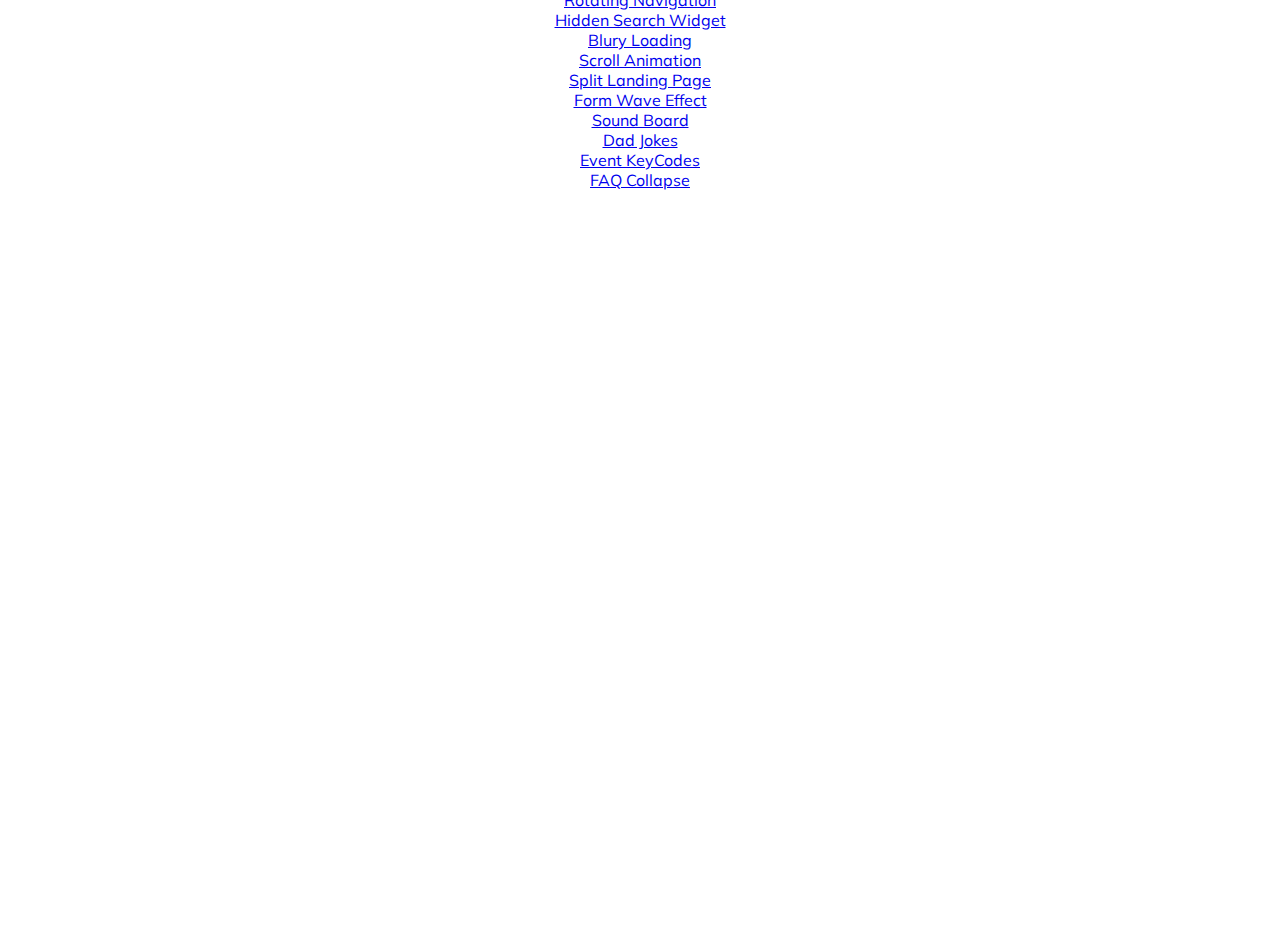
<file: index.html>
<!DOCTYPE html>
<html lang="en">
<head>
    <meta charset="UTF-8">
    <meta http-equiv="X-UA-Compatible" content="IE=edge">
    <meta name="viewport" content="width=device-width, initial-scale=1.0">
    <!-- <link rel="stylesheet" href="https://cdnjs.cloudflare.com/ajax/libs/font-awesome/5.15.4/css/all.min.css" integrity="sha512-1ycn6IcaQQ40/MKBW2W4Rhis/DbILU74C1vSrLJxCq57o941Ym01SwNsOMqvEBFlcgUa6xLiPY/NS5R+E6ztJQ==" crossorigin="anonymous" referrerpolicy="no-referrer" /> -->
    <link rel="stylesheet" href="style.css">
    <title>Expanding Cards</title>
</head>
<body>
    <a href="2_progress_steps/index.html">Progress Steps</a>
    <a href="3_rotating_navigation/index.html">Rotating Navigation</a>
    <a href="4_hidden_search_widget/index.html">Hidden Search Widget</a>
    <a href="5_blury_loading/index.html">Blury Loading</a>
    <a href="6_scroll_animation/index.html">Scroll Animation</a>
    <a href="7_split_landing_page/index.html">Split Landing Page</a>
    <a href="8_form_wave_effect/index.html">Form Wave Effect</a>
    <a href="9_sound_board/index.html">Sound Board</a>
    <a href="10_dad_jokes/index.html">Dad Jokes</a>
    <a href="11_event_key_codes/index.html">Event KeyCodes</a>
    <a href="12_faq_collapse/index.html">FAQ Collapse</a>
    <div class="container">
        <div class="panel active" style="background-image: url('https://images.unsplash.com/photo-1447752875215-b2761acb3c5d?ixid=MnwxMjA3fDB8MHxwaG90by1wYWdlfHx8fGVufDB8fHx8&ixlib=rb-1.2.1&auto=format&fit=crop&w=2850&q=80')">
            <h3>Explore The World</h3>
        </div>
        <div class="panel" style="background-image: url('https://images.unsplash.com/photo-1507525428034-b723cf961d3e?ixid=MnwxMjA3fDB8MHxwaG90by1wYWdlfHx8fGVufDB8fHx8&ixlib=rb-1.2.1&auto=format&fit=crop&w=2853&q=80')">
            <h3>Sunny Beach</h3>
        </div>
        <div class="panel" style="background-image: url('https://images.unsplash.com/photo-1600298881974-6be191ceeda1?ixid=MnwxMjA3fDB8MHxwaG90by1wYWdlfHx8fGVufDB8fHx8&ixlib=rb-1.2.1&auto=format&fit=crop&w=2734&q=80')">
            <h3>Snowy Mountain</h3>
        </div>
        <div class="panel" style="background-image: url('https://images.unsplash.com/photo-1568625436877-32b7763c93a6?ixid=MnwxMjA3fDB8MHxwaG90by1wYWdlfHx8fGVufDB8fHx8&ixlib=rb-1.2.1&auto=format&fit=crop&w=1650&q=80')">
            <h3>Wild Forrest</h3>
        </div>
        <div class="panel" style="background-image: url('https://images.unsplash.com/photo-1531366936337-7c912a4589a7?ixlib=rb-1.2.1&ixid=MnwxMjA3fDB8MHxwaG90by1wYWdlfHx8fGVufDB8fHx8&auto=format&fit=crop&w=2850&q=80')">
            <h3>Aurora Borealis</h3>
        </div>
    </div>
    
    
    <script src="script.js"></script>
</body>
</html>
</file>
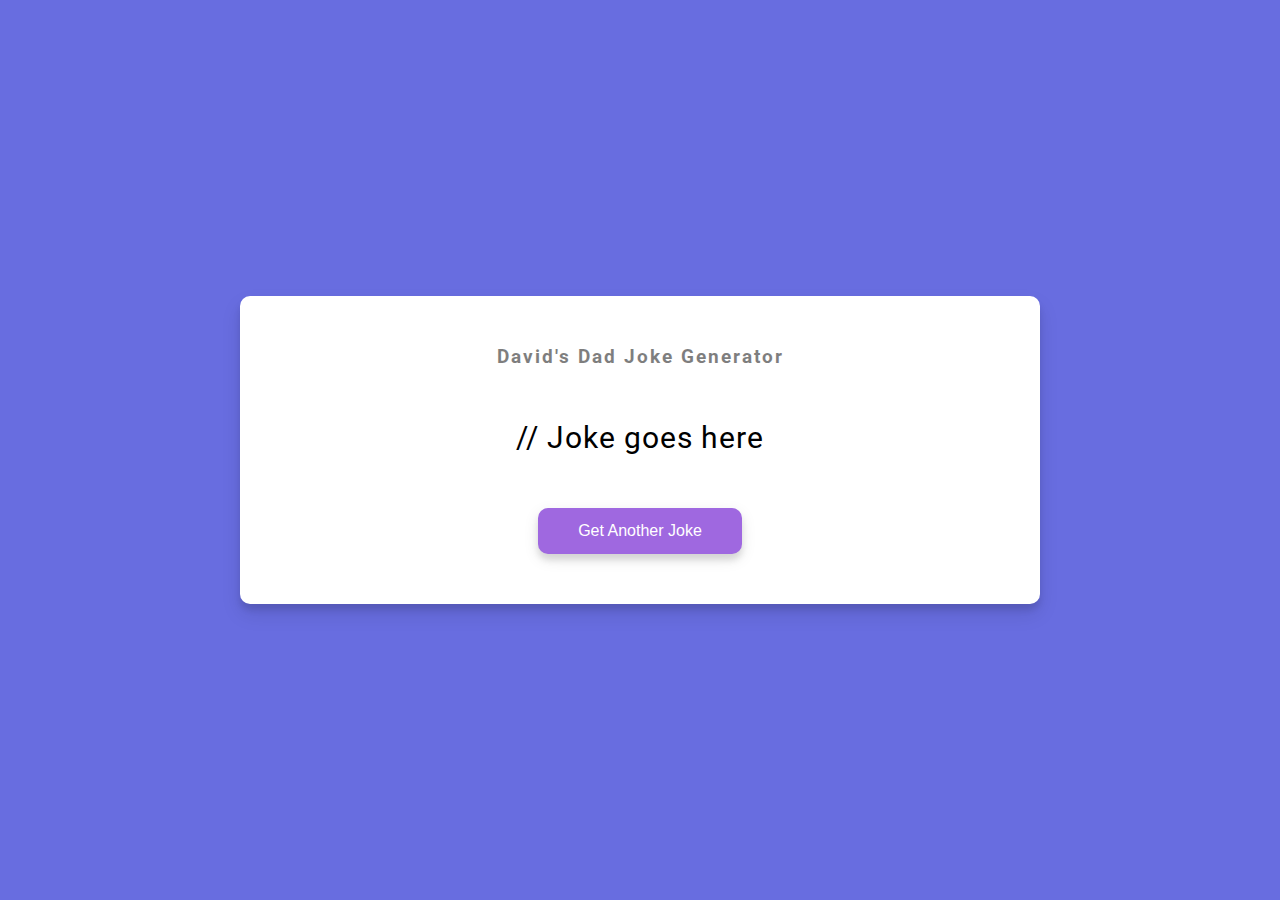
<file: 10_dad_jokes/index.html>
<!DOCTYPE html>
<html lang="en">
<head>
    <meta charset="UTF-8">
    <meta http-equiv="X-UA-Compatible" content="IE=edge">
    <meta name="viewport" content="width=device-width, initial-scale=1.0">
    <!-- <link rel="stylesheet" href="https://cdnjs.cloudflare.com/ajax/libs/font-awesome/5.15.4/css/all.min.css" integrity="sha512-1ycn6IcaQQ40/MKBW2W4Rhis/DbILU74C1vSrLJxCq57o941Ym01SwNsOMqvEBFlcgUa6xLiPY/NS5R+E6ztJQ==" crossorigin="anonymous" referrerpolicy="no-referrer" /> -->
    <link rel="stylesheet" href="style.css">
    <title>Dad Jokes</title>
</head>
<body>
    <div class="container">
        <h3>David's Dad Joke Generator</h3>
        <div id="joke" class="joke">
            // Joke goes here
        </div>
        <button id="jokeBtn" class="btn">Get Another Joke</button>
    </div>
    <script src="script.js"></script>
</body>
</html>
</file>
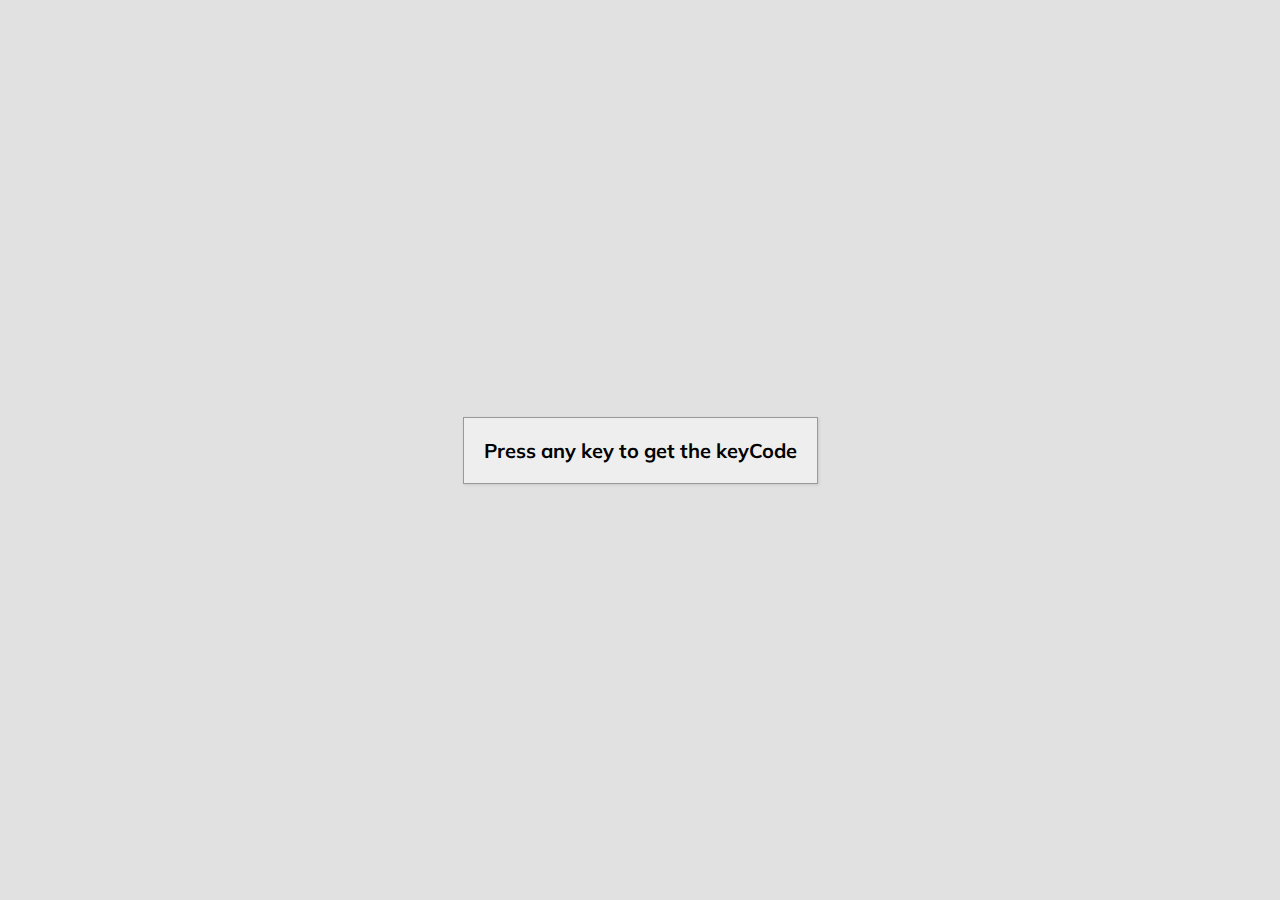
<file: 11_event_key_codes/index.html>
<!DOCTYPE html>
<html lang="en">
<head>
    <meta charset="UTF-8">
    <meta http-equiv="X-UA-Compatible" content="IE=edge">
    <meta name="viewport" content="width=device-width, initial-scale=1.0">
    <!-- <link rel="stylesheet" href="https://cdnjs.cloudflare.com/ajax/libs/font-awesome/5.15.4/css/all.min.css" integrity="sha512-1ycn6IcaQQ40/MKBW2W4Rhis/DbILU74C1vSrLJxCq57o941Ym01SwNsOMqvEBFlcgUa6xLiPY/NS5R+E6ztJQ==" crossorigin="anonymous" referrerpolicy="no-referrer" /> -->
    <link rel="stylesheet" href="style.css">
    <title>Event KeyCodes</title>
</head>
<body>
    <div id="insert">
        <div class="key">
            Press any key to get the keyCode
        </div>
    </div>
    <script src="script.js"></script>
</body>
</html>
</file>
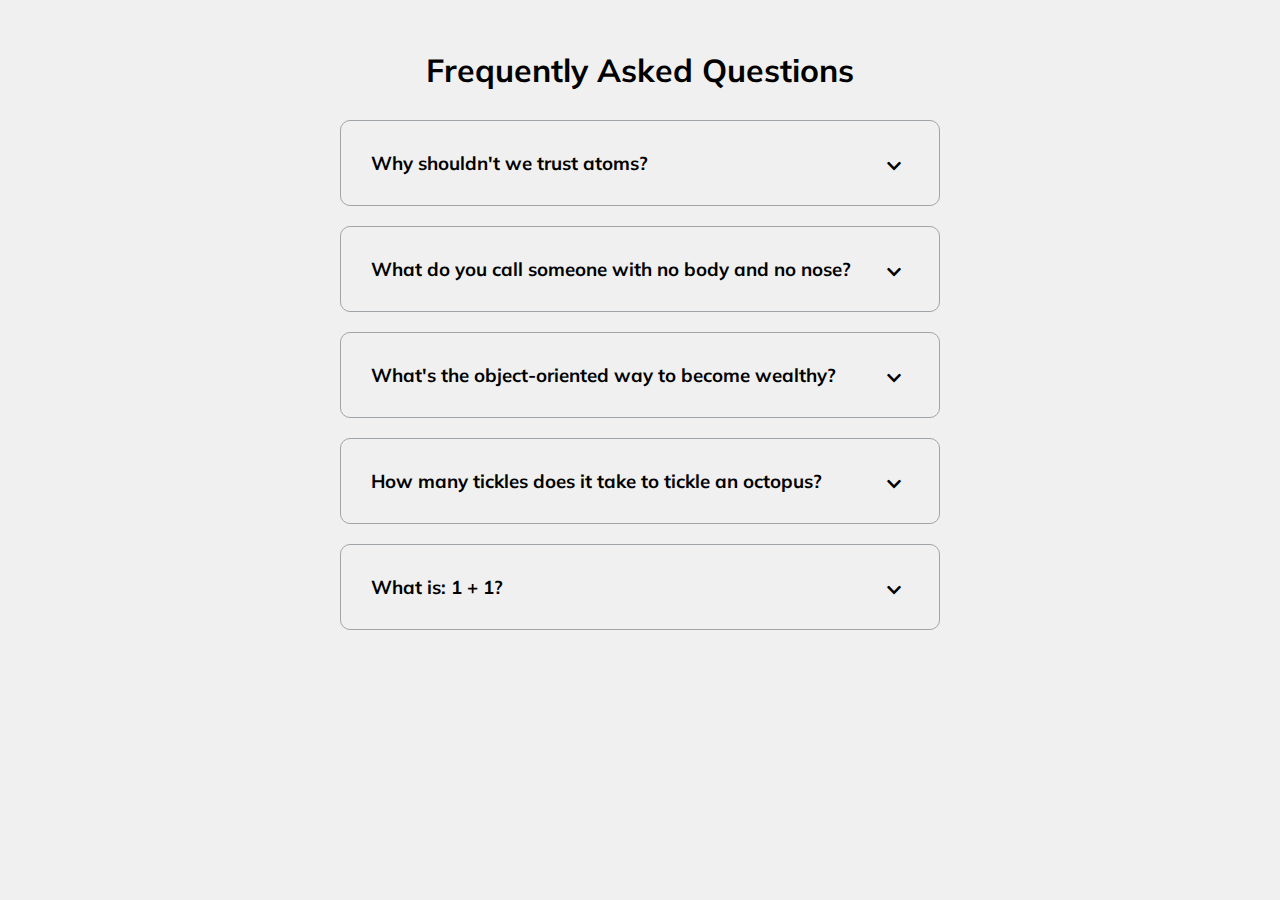
<file: 12_faq_collapse/index.html>
<!DOCTYPE html>
<html lang="en">
<head>
    <meta charset="UTF-8">
    <meta http-equiv="X-UA-Compatible" content="IE=edge">
    <meta name="viewport" content="width=device-width, initial-scale=1.0">
    <link rel="stylesheet" href="https://cdnjs.cloudflare.com/ajax/libs/font-awesome/5.15.4/css/all.min.css" integrity="sha512-1ycn6IcaQQ40/MKBW2W4Rhis/DbILU74C1vSrLJxCq57o941Ym01SwNsOMqvEBFlcgUa6xLiPY/NS5R+E6ztJQ==" crossorigin="anonymous" referrerpolicy="no-referrer" />
    <link rel="stylesheet" href="style.css">
    <title>FAQ</title>
</head>
<body>
    <h1>Frequently Asked Questions</h1>
    <div class="faq-container">
        <div class="faq">
            <h3 class="faq-title">
                Why shouldn't we trust atoms?
            </h3>

            <p class="faq-text">
                They make up everything.
            </p>

            <button class="faq-toggle">
                <i class="fas fa-chevron-down"></i>
                <i class="fas fa-times"></i>
            </button>
        </div>
        <div class="faq">
            <h3 class="faq-title">
                What do you call someone with no body and no nose?
            </h3>

            <p class="faq-text">
                Nobody knows.
            </p>

            <button class="faq-toggle">
                <i class="fas fa-chevron-down"></i>
                <i class="fas fa-times"></i>
            </button>
        </div>
        <div class="faq">
            <h3 class="faq-title">
                What's the object-oriented way to become wealthy?
            </h3>

            <p class="faq-text">
                Inheritance.
            </p>

            <button class="faq-toggle">
                <i class="fas fa-chevron-down"></i>
                <i class="fas fa-times"></i>
            </button>
        </div>
        <div class="faq">
            <h3 class="faq-title">
                How many tickles does it take to tickle an octopus?
            </h3>

            <p class="faq-text">
                Ten-tickles.
            </p>

            <button class="faq-toggle">
                <i class="fas fa-chevron-down"></i>
                <i class="fas fa-times"></i>
            </button>
        </div>
        <div class="faq">
            <h3 class="faq-title">
                What is: 1 + 1?
            </h3>

            <p class="faq-text">
                Depends on who are you asking.
            </p>

            <button class="faq-toggle">
                <i class="fas fa-chevron-down"></i>
                <i class="fas fa-times"></i>
            </button>
        </div>
    </div>
    <script src="script.js"></script>
</body>
</html>
</file>
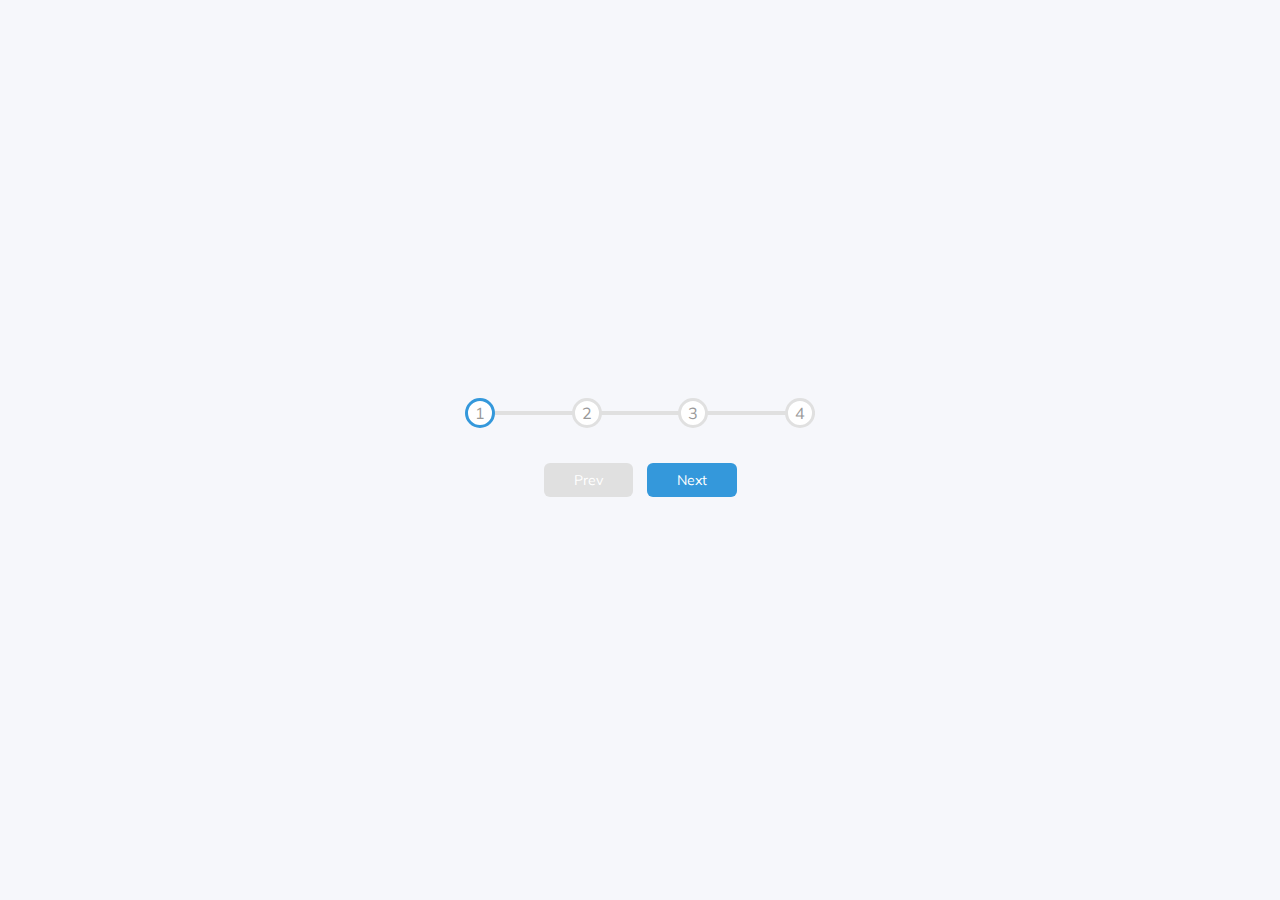
<file: 2_progress_steps/index.html>
<!DOCTYPE html>
<html lang="en">
<head>
    <meta charset="UTF-8">
    <!-- <meta http-equiv="X-UA-Compatible" content="IE=edge"> -->
    <meta name="viewport" content="width=device-width, initial-scale=1.0">
    <!-- <link rel="stylesheet" href="https://cdnjs.cloudflare.com/ajax/libs/font-awesome/5.15.4/css/all.min.css" integrity="sha512-1ycn6IcaQQ40/MKBW2W4Rhis/DbILU74C1vSrLJxCq57o941Ym01SwNsOMqvEBFlcgUa6xLiPY/NS5R+E6ztJQ==" crossorigin="anonymous" referrerpolicy="no-referrer" /> -->
    <link rel="stylesheet" href="style.css">
    <title>Progress Steps</title>
</head>
<body>
    <div class="container">
        <div class="progress-container">
            <div class="progress" id="progress"></div>
            <div class="circle active">1</div>
            <div class="circle">2</div>
            <div class="circle">3</div>
            <div class="circle">4</div>
        </div>

        <button class="btn" id="prev" disabled>Prev</button>
        <button class="btn" id="next">Next</button>
    </div>
    
    <script src="script.js"></script>
</body>
</html>
</file>
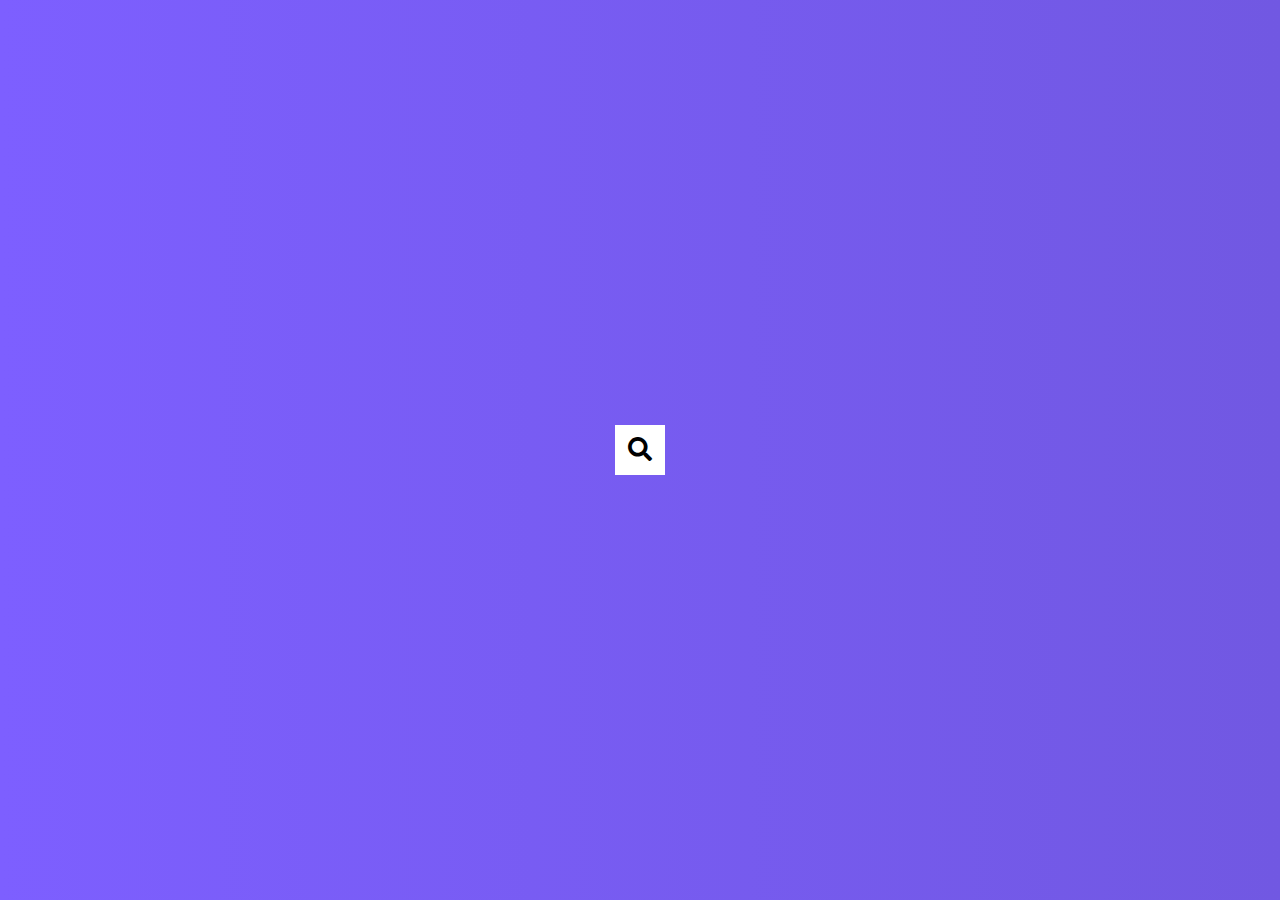
<file: 4_hidden_search_widget/index.html>
<!DOCTYPE html>
<html lang="en">
<head>
    <meta charset="UTF-8">
    <meta http-equiv="X-UA-Compatible" content="IE=edge">
    <meta name="viewport" content="width=device-width, initial-scale=1.0">
    <link rel="stylesheet" href="https://cdnjs.cloudflare.com/ajax/libs/font-awesome/5.15.4/css/all.min.css" integrity="sha512-1ycn6IcaQQ40/MKBW2W4Rhis/DbILU74C1vSrLJxCq57o941Ym01SwNsOMqvEBFlcgUa6xLiPY/NS5R+E6ztJQ==" crossorigin="anonymous" referrerpolicy="no-referrer" />
    <link rel="stylesheet" href="style.css">
    <title>Hidden Search</title>
</head>
<body>
    <div class="search">
        <input type="text" class="input" placeholder="Search...">
        <button class="btn">
            <i class="fas fa-search"></i>
        </button>
    </div>
    <script src="script.js"></script>
</body>
</html>
</file>
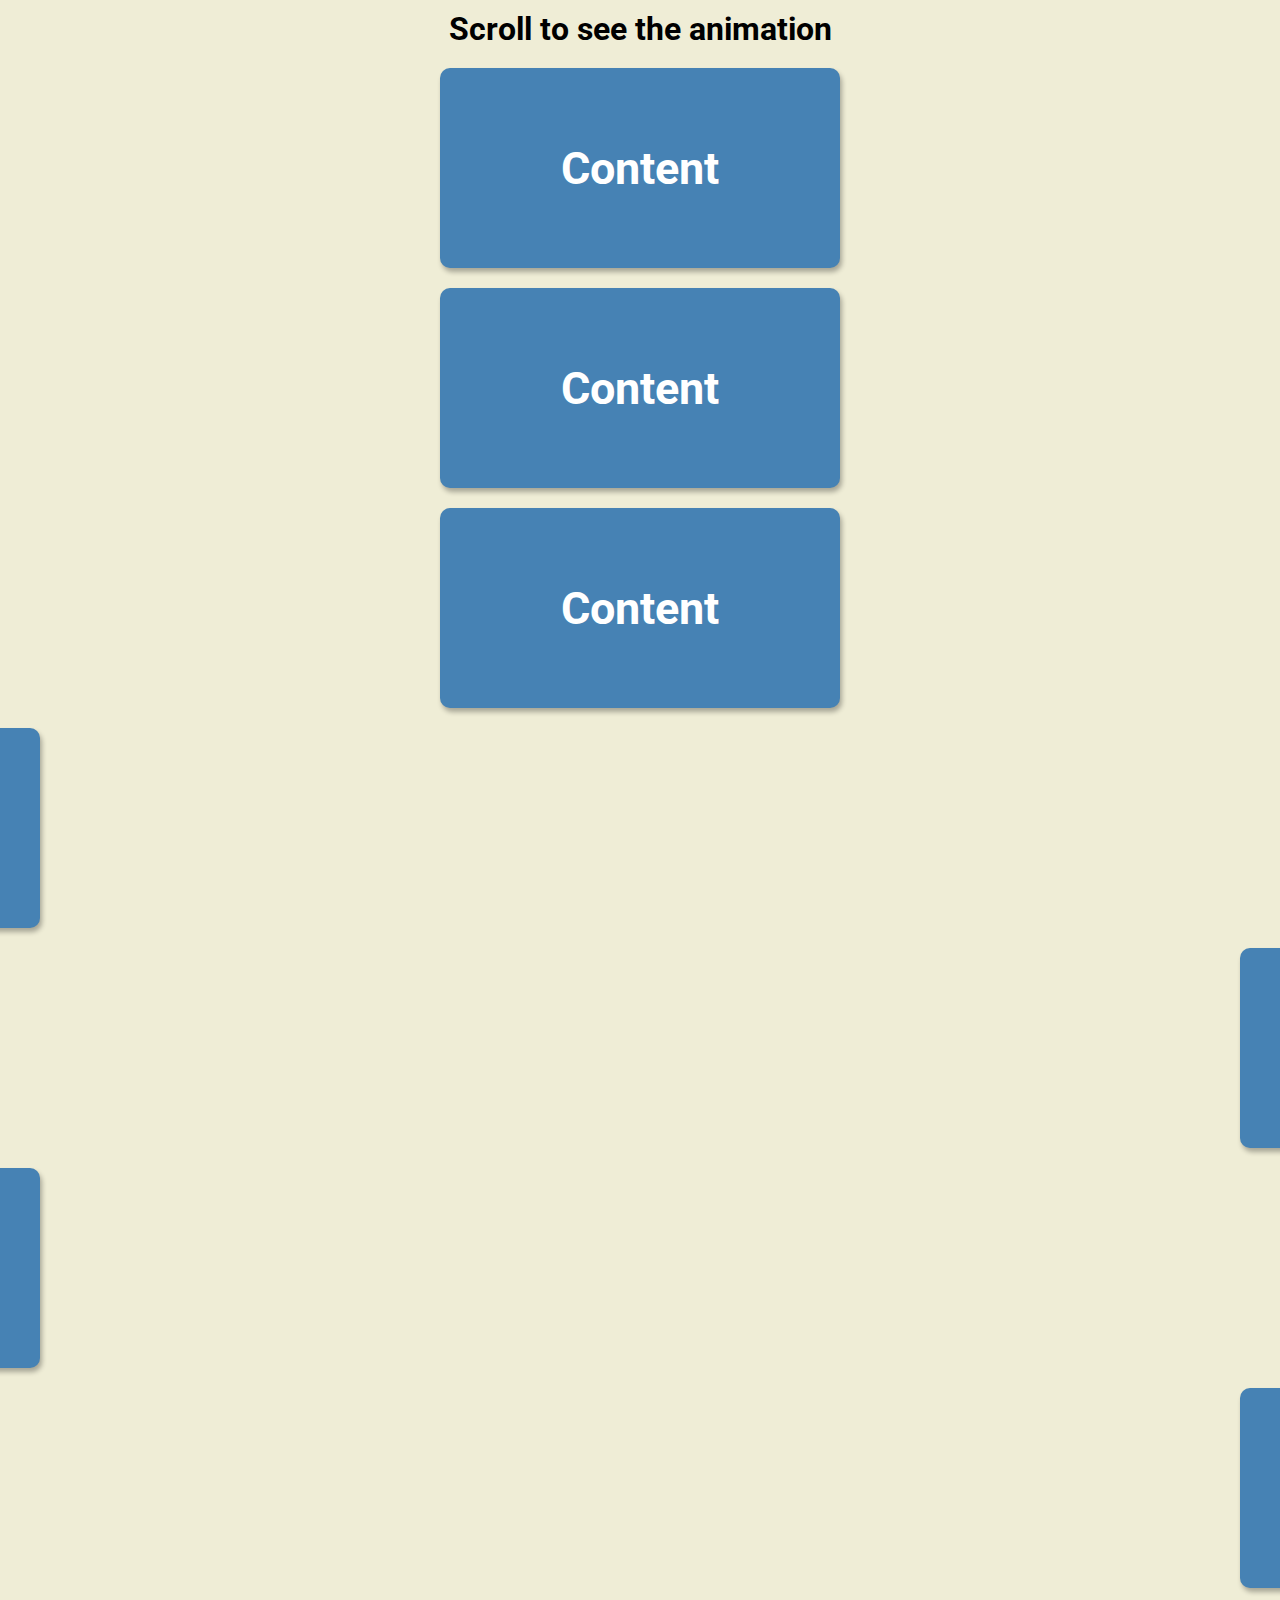
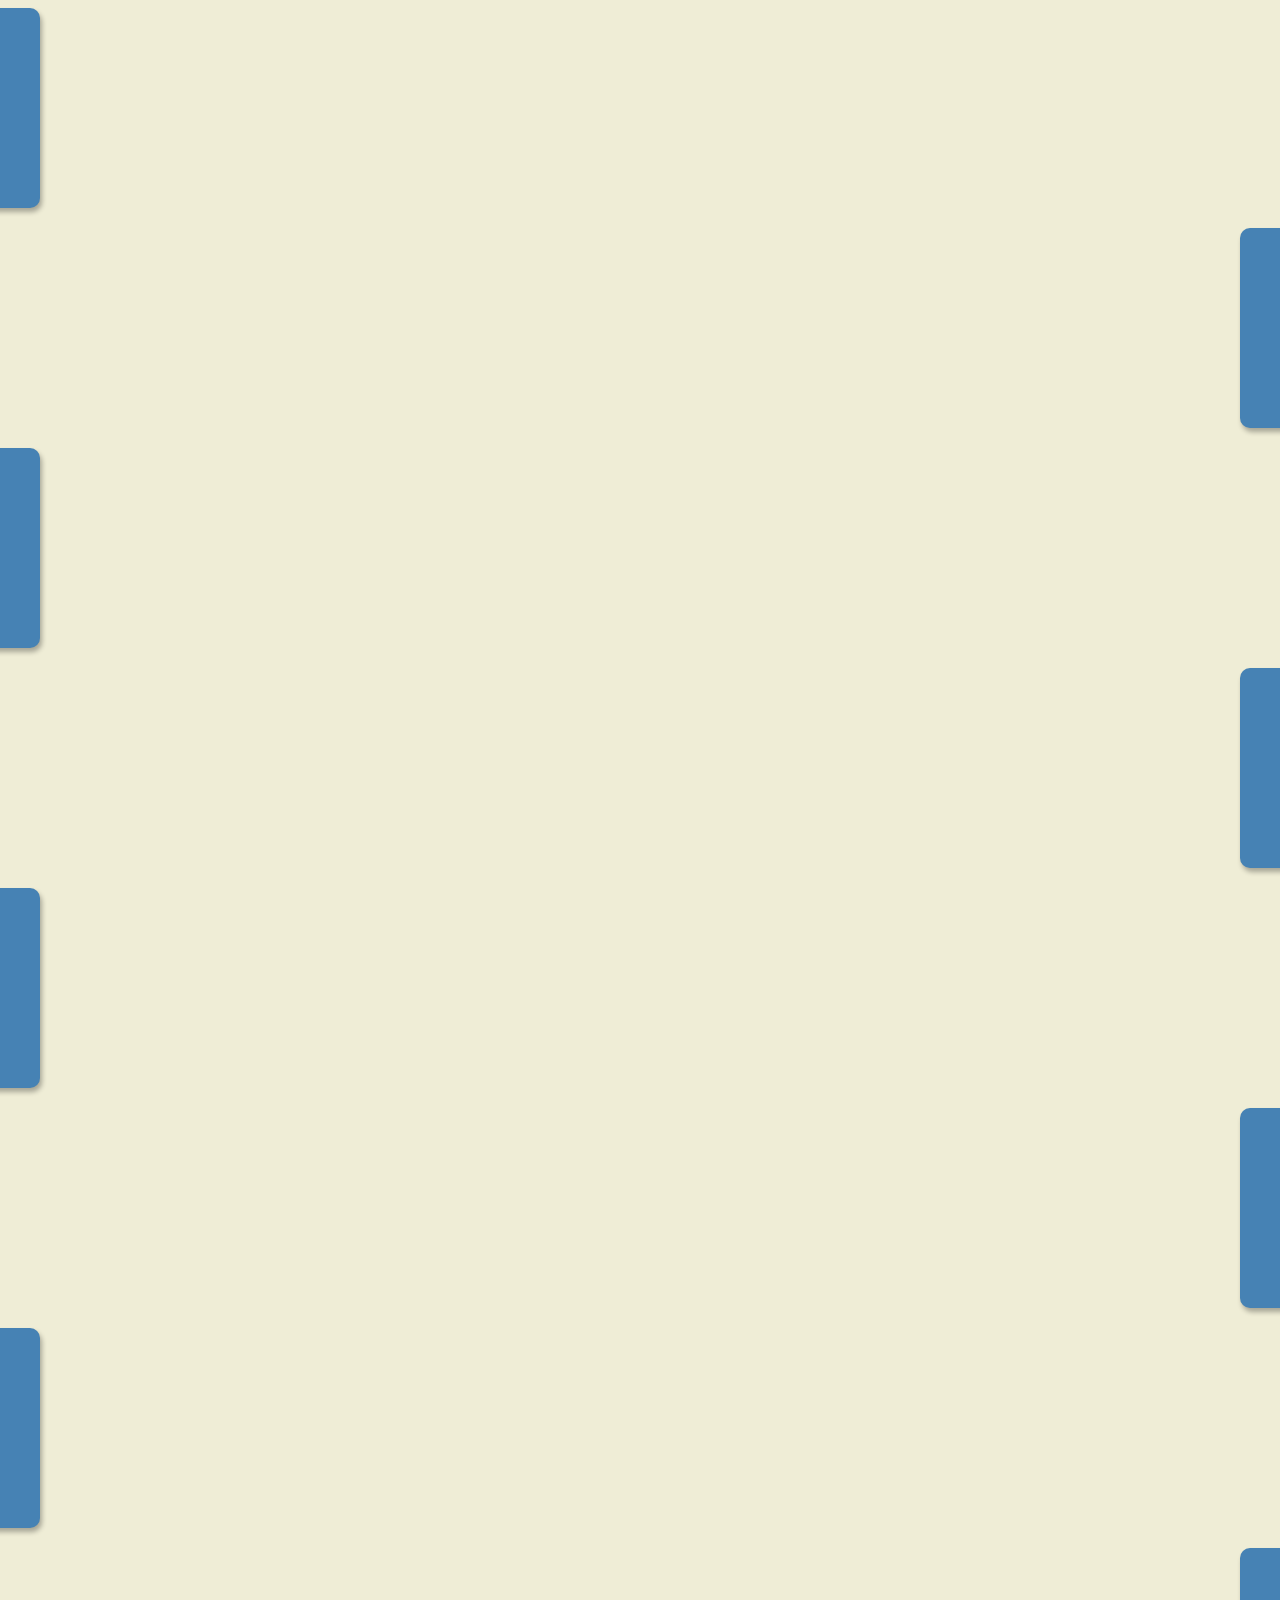
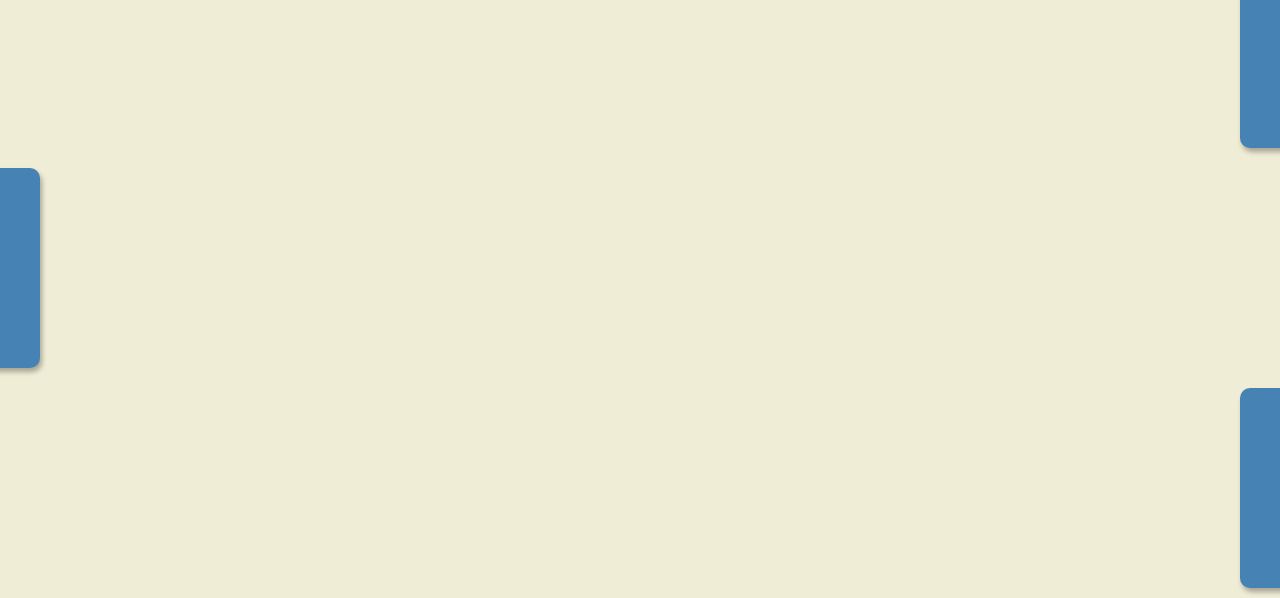
<file: 6_scroll_animation/index.html>
<!DOCTYPE html>
<html lang="en">
<head>
    <meta charset="UTF-8">
    <meta http-equiv="X-UA-Compatible" content="IE=edge">
    <meta name="viewport" content="width=device-width, initial-scale=1.0">
    <!-- <link rel="stylesheet" href="https://cdnjs.cloudflare.com/ajax/libs/font-awesome/5.15.4/css/all.min.css" integrity="sha512-1ycn6IcaQQ40/MKBW2W4Rhis/DbILU74C1vSrLJxCq57o941Ym01SwNsOMqvEBFlcgUa6xLiPY/NS5R+E6ztJQ==" crossorigin="anonymous" referrerpolicy="no-referrer" /> -->
    <link rel="stylesheet" href="style.css">
    <title>Scroll Animation</title>
</head>
<body>
    <h1>Scroll to see the animation</h1>
    <div class="box"><h2>Content</h2></div>
    <div class="box"><h2>Content</h2></div>
    <div class="box"><h2>Content</h2></div>
    <div class="box"><h2>Content</h2></div>
    <div class="box"><h2>Content</h2></div>
    <div class="box"><h2>Content</h2></div>
    <div class="box"><h2>Content</h2></div>
    <div class="box"><h2>Content</h2></div>
    <div class="box"><h2>Content</h2></div>
    <div class="box"><h2>Content</h2></div>
    <div class="box"><h2>Content</h2></div>
    <div class="box"><h2>Content</h2></div>
    <div class="box"><h2>Content</h2></div>
    <div class="box"><h2>Content</h2></div>
    <div class="box"><h2>Content</h2></div>
    <div class="box"><h2>Content</h2></div>
    <div class="box"><h2>Content</h2></div>

    <script src="script.js"></script>
</body>
</html>
</file>
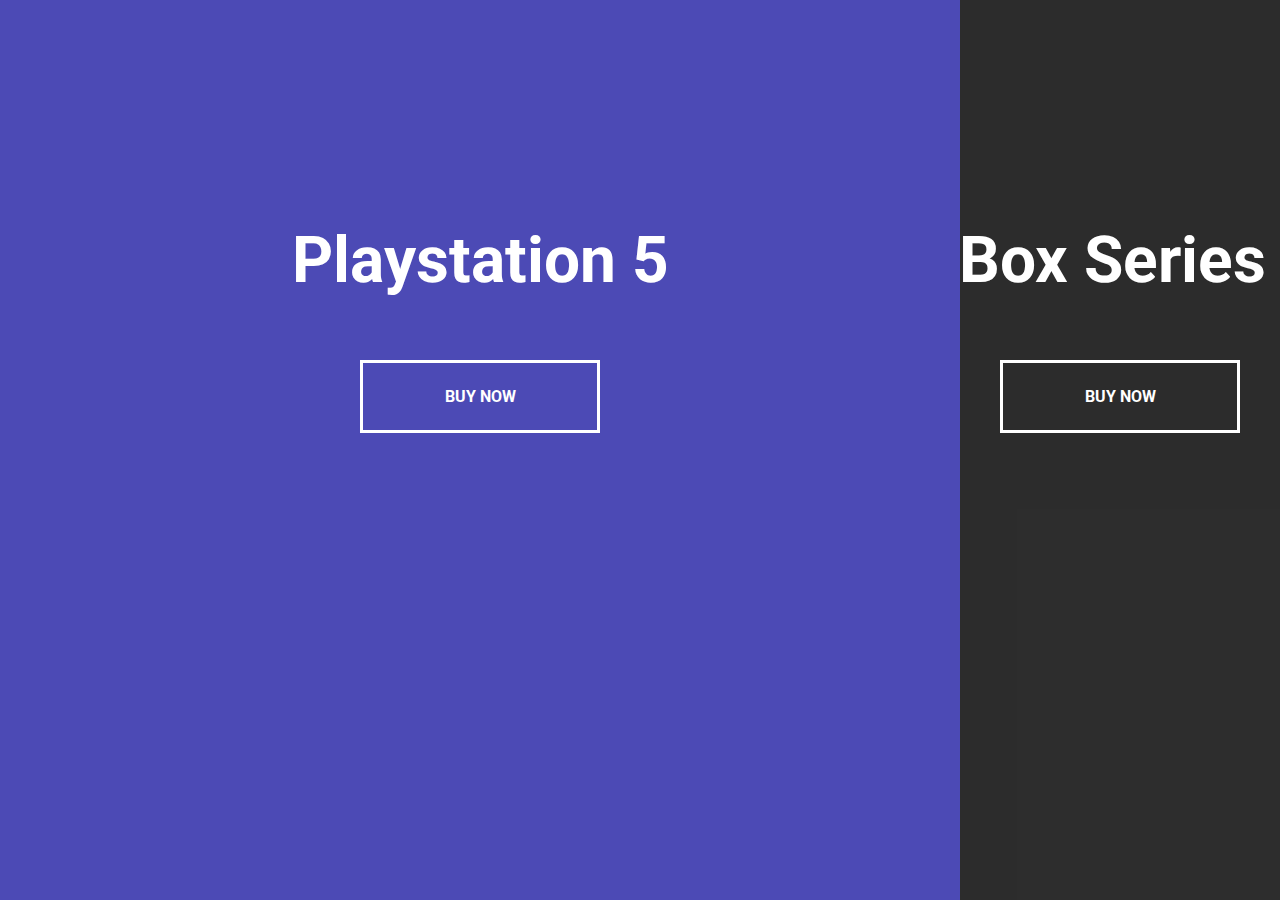
<file: 7_split_landing_page/index.html>
<!DOCTYPE html>
<html lang="en">
<head>
    <meta charset="UTF-8">
    <meta http-equiv="X-UA-Compatible" content="IE=edge">
    <meta name="viewport" content="width=device-width, initial-scale=1.0">
    <!-- <link rel="stylesheet" href="https://cdnjs.cloudflare.com/ajax/libs/font-awesome/5.15.4/css/all.min.css" integrity="sha512-1ycn6IcaQQ40/MKBW2W4Rhis/DbILU74C1vSrLJxCq57o941Ym01SwNsOMqvEBFlcgUa6xLiPY/NS5R+E6ztJQ==" crossorigin="anonymous" referrerpolicy="no-referrer" /> -->
    <link rel="stylesheet" href="style.css">
    <title>Split Landing Page</title>
</head>
<body>
    <div class="container">
        <div class="split left">
            <h1>Playstation 5</h1>
            <a href="#" class="btn">Buy Now</a>
        </div>
        <div class="split right">
            <h1>XBox Series X</h1>
            <a href="#" class="btn">Buy Now</a>
        </div>
    </div>
    <script src="script.js"></script>
</body>
</html>
</file>
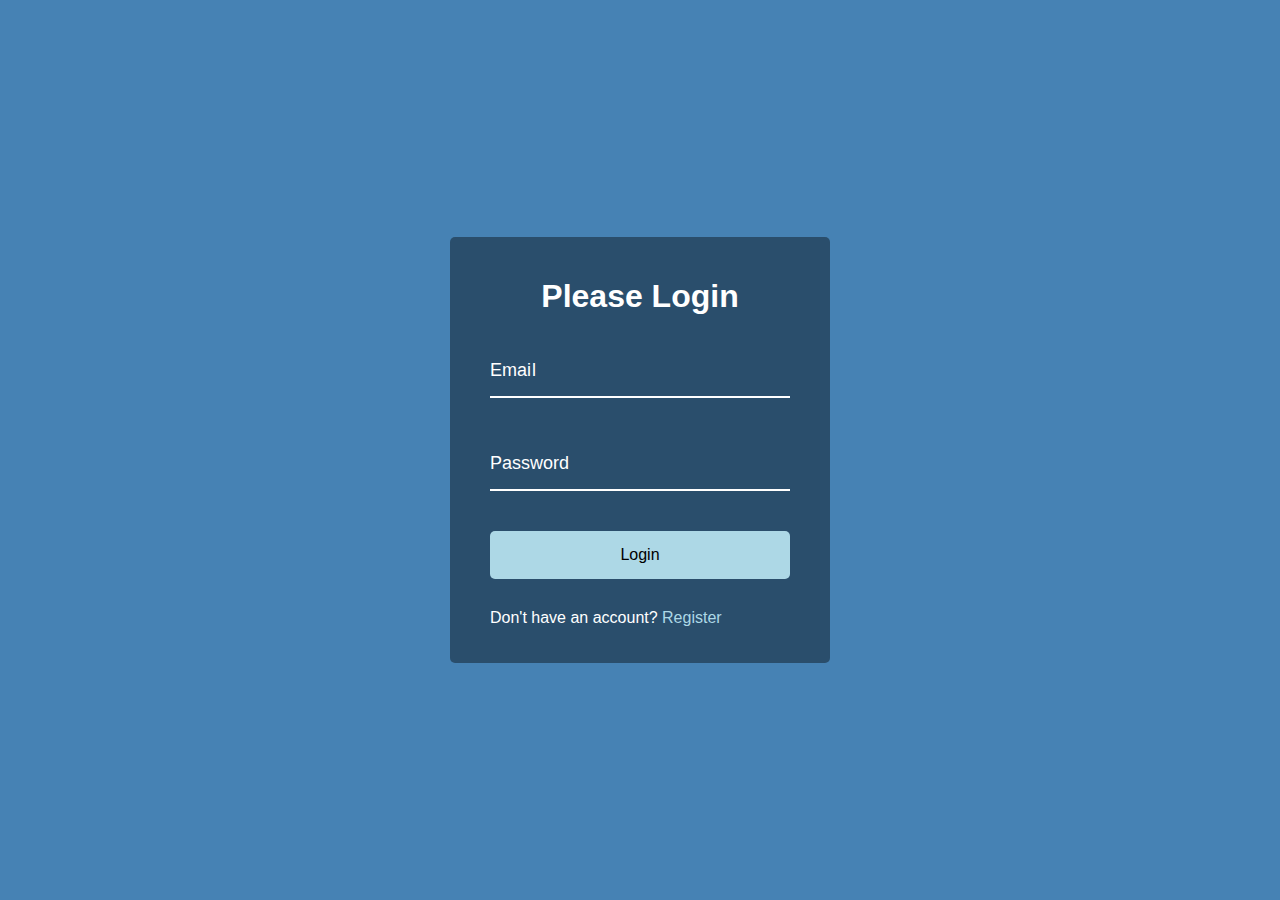
<file: 8_form_wave_effect/index.html>
<!DOCTYPE html>
<html lang="en">
<head>
    <meta charset="UTF-8">
    <meta http-equiv="X-UA-Compatible" content="IE=edge">
    <meta name="viewport" content="width=device-width, initial-scale=1.0">
    <!-- <link rel="stylesheet" href="https://cdnjs.cloudflare.com/ajax/libs/font-awesome/5.15.4/css/all.min.css" integrity="sha512-1ycn6IcaQQ40/MKBW2W4Rhis/DbILU74C1vSrLJxCq57o941Ym01SwNsOMqvEBFlcgUa6xLiPY/NS5R+E6ztJQ==" crossorigin="anonymous" referrerpolicy="no-referrer" /> -->
    <link rel="stylesheet" href="style.css">
    <title>Form Input Wave</title>
</head>
<body>
    <div class="container">
        <h1>Please Login</h1>
        <form>
            <div class="form-control">
                <input type="text" required>
                <label>Email</label>
            </div>
            <div class="form-control">
                <input type="password" required>
                <label>Password</label>
            </div>
            <button class="btn">Login</button>
            <p class="text">Don't have an account? <a href="#">Register</a></p>
        </form>
    </div>
    <script src="script.js"></script>
</body>
</html>
</file>
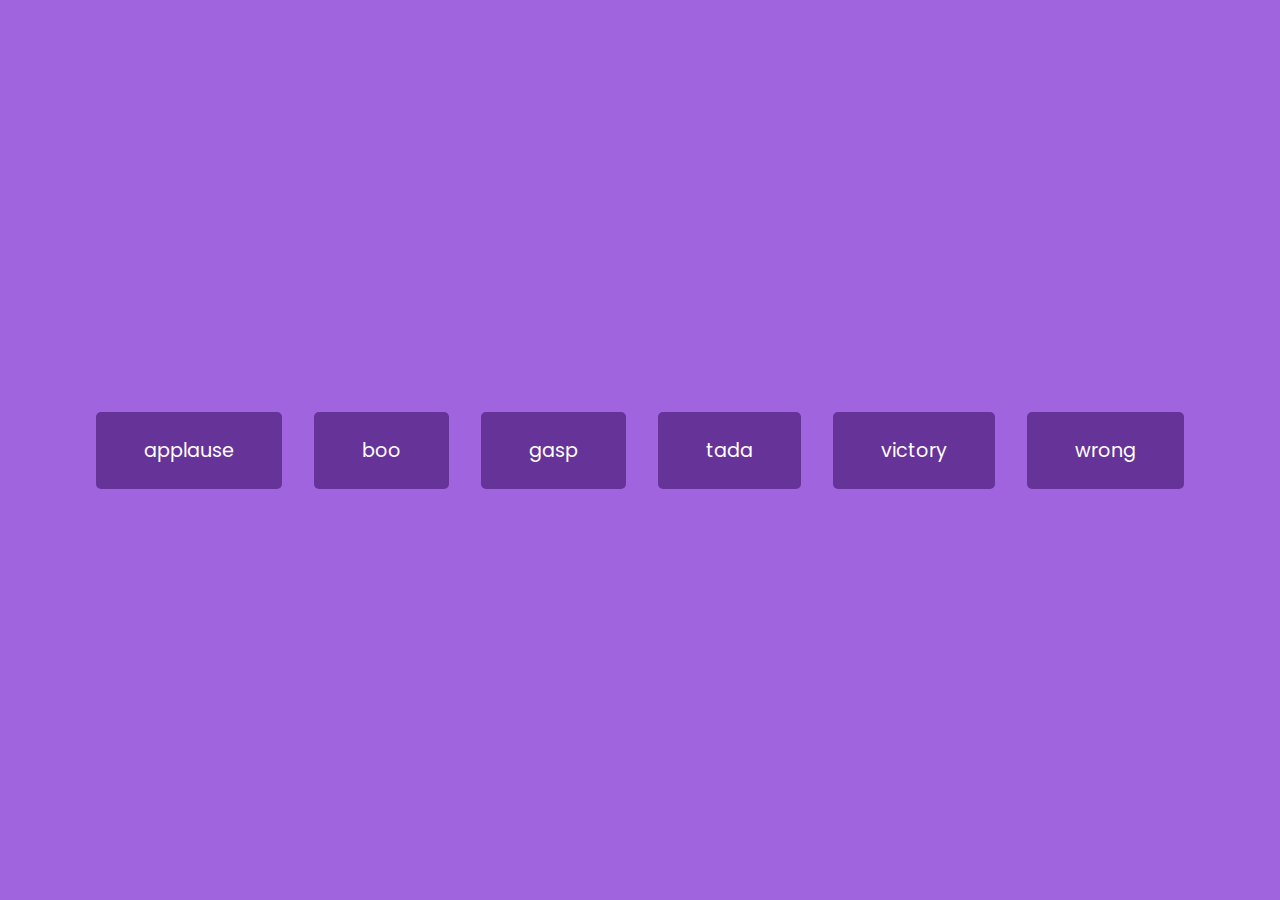
<file: 9_sound_board/index.html>
<!DOCTYPE html>
<html lang="en">
<head>
    <meta charset="UTF-8">
    <meta http-equiv="X-UA-Compatible" content="IE=edge">
    <meta name="viewport" content="width=device-width, initial-scale=1.0">
    <!-- <link rel="stylesheet" href="https://cdnjs.cloudflare.com/ajax/libs/font-awesome/5.15.4/css/all.min.css" integrity="sha512-1ycn6IcaQQ40/MKBW2W4Rhis/DbILU74C1vSrLJxCq57o941Ym01SwNsOMqvEBFlcgUa6xLiPY/NS5R+E6ztJQ==" crossorigin="anonymous" referrerpolicy="no-referrer" /> -->
    <link rel="stylesheet" href="style.css">
    <title>Sound Board</title>
</head>
<body>
    <audio src="sounds/applause.mp3" id="applause"></audio>
    <audio src="sounds/boo.mp3" id="boo"></audio>
    <audio src="sounds/gasp.mp3" id="gasp"></audio>
    <audio src="sounds/tada.mp3" id="tada"></audio>
    <audio src="sounds/victory.mp3" id="victory"></audio>
    <audio src="sounds/wrong.mp3" id="wrong"></audio>
    <div id="buttons"></div>
    <script src="script.js"></script>
</body>
</html>
</file>
<file: style.css>
@import url('https://fonts.googleapis.com/css?family=Muli&display=swap');

*{
    box-sizing: border-box;
}
body{
    font-family: 'Muli', sans-serif;
    display: flex;
    flex-direction: column;
    align-items: center;
    justify-content: center;
    height: 100vh;
    overflow: hidden;
    margin: 0;
}

.container{
    display:flex;
    width: 90vw;
}

.panel{
    background-size: cover;
    background-position: center;
    background-repeat: no-repeat;
    height: 80vh;
    border-radius: 50px;
    color: white;
    cursor: pointer;
    flex: 0.5;
    margin: 10px;
    position: relative;
    transition: flex 0.7s ease-in;
}

.panel h3{
    font-size: 24px;
    position: absolute;
    bottom: 20px;
    left: 20px;
    margin: 0;
    opacity: 0;
}

.panel.active{
    flex: 5;
}

.panel.active h3{
    opacity: 1;
    transition: opacity 0.3s ease-in 0.4s;
}

@media(max-width:600px){
    .container{
        width: 100vw;
    }

    .panel:nth-of-type(4),
    .panel:nth-of-type(5){
        display: none;
    }
}
</file>
<file: 10_dad_jokes/style.css>
@import url('https://fonts.googleapis.com/css2?family=Roboto:wght@400;700&display=swap');

*{
    box-sizing: border-box;
}
body{
    background-color: #686de0;
    font-family: 'Roboto', sans-serif;
    display: flex;
    flex-direction: column;
    align-items: center;
    justify-content: center;
    height: 100vh;
    overflow: hidden;
    margin: 0;
    padding: 20px;
}

.container{
    background-color: #fff;
    border-radius: 10px;
    box-shadow: 0 10px 20px rgba(0,0,0,0.1), 0 6px 6px rgba(0,0,0,0.1);
    padding: 50px 20px;
    text-align: center;
    max-width: 100%;
    width: 800px;
}

h3{
    margin: 0;
    opacity: 0.5;
    letter-spacing: 2px;
}

.joke{
    font-size: 30px;
    letter-spacing: 1px;
    line-height: 40px;
    margin: 50px auto;
    max-width: 600px;
}

.btn{
    background-color: #9f68e0;
    border: 0;
    border-radius: 10px;
    color: white;
    box-shadow: 0 5px 15px rgba(0,0,0, 0.1), 0 6px 6px rgba(0, 0, 0, 0.1);
    padding: 14px 40px;
    font-size: 16px;
    cursor: pointer;
}

.btn:active{
    transform: scale(0.98);
}
</file>
<file: 11_event_key_codes/style.css>
@import url('https://fonts.googleapis.com/css?family=Muli&display=swap');

*{
    box-sizing: border-box;
}
body{
    background-color: #e1e1e1;
    font-family: 'Muli', sans-serif;
    display: flex;
    align-items: center;
    justify-content: center;
    text-align: center;
    height: 100vh;
    overflow: hidden;
    margin: 0;
}

.key{
    border: 1px solid #999;
    background-color: #eee;
    box-shadow: 1px 1px 3px rgba(0,0,0,0.1);
    display: inline-flex;
    align-items: center;
    font-size: 20px;
    font-weight: bold;
    padding: 20px;
    flex-direction: column;
    margin: 10px;
    min-width: 150px;
    position: relative;
}

.key small{
    position: absolute;
    top: -24px;
    left: 0;
    text-align: center;
    width: 100%;
    color: #555;
    font-size: 14px;
}
</file>
<file: 12_faq_collapse/style.css>
@import url('https://fonts.googleapis.com/css?family=Muli:wght@400;700&display=swap');

*{
    box-sizing: border-box;
}
body{
    font-family: 'Muli', sans-serif;
    background-color: #f0f0f0;
}

h1{
    margin: 50px 0 30px;
    text-align: center;
}

.faq-container{
    max-width: 600px;
    margin: 0 auto;
}

.faq{
    background-color: transparent;
    border: 1px solid#9fa4a8;
    border-radius: 10px;
    margin: 20px 0;
    padding: 30px;
    position: relative;
    overflow: hidden;
    transition: 0.3s ease;
}

.faq.active{
    background-color: white;
    box-shadow: 0 3px 6px rgba(0,0,0,0.1), 0 3px 6px rgba(0,0,0,0.1);
}

.faq.active::before,
.faq.active::after{
    content: '\f075';
    font-family: 'Font Awesome 5 Free';
    color: #2ecc71;
    font-size: 7rem;
    position: absolute;
    opacity: 0.2;
    top: 20px;
    left: 20px;
    z-index: 0;
}

.faq.active::before{
    color: #3498db;
    top: -10px;
    left: -30px;
    transform: rotateY(180deg);
}

.faq-title{
    margin: 0 35px 0 0;
}

.faq-text{
    display: none;
    margin: 30px 0 0;
}

.faq.active .faq-text{
    display: block;
}

.faq-toggle{
    background-color: transparent;
    border: 0;
    border-radius: 50%;
    cursor: pointer;
    display: flex;
    align-items: center;
    justify-content: center;
    font-size: 16px;
    padding: 0;
    position: absolute;
    top: 30px;
    right: 30px;
    height: 30px;
    width: 30px;
}

.faq-toggle .fa-times{
    display: none;
}
.faq.active .faq-toggle .fa-times{
    display: block;
    color: white;
}
.faq.active .faq-toggle .fa-chevron-down{
    display: none;
}

.faq.active .faq-toggle{
    background-color: #9fa4a8;
}
</file>
<file: 2_progress_steps/style.css>
@import url('https://fonts.googleapis.com/css?family=Muli&display=swap');

:root{
    --line-border-fill: #3498db;
    --line-border-empty: #e0e0e0;
}
*{
    box-sizing: border-box;
}
body{
    background-color: #f6f7fb;
    font-family: 'Muli', sans-serif;
    display: flex;
    flex-direction: column;
    align-items: center;
    justify-content: center;
    height: 100vh;
    overflow: hidden;
    margin: 0;
}

.container{
    text-align: center;
}

.progress-container{
    display: flex;
    justify-content: space-between;
    position: relative;
    margin-bottom: 30px;
    max-width: 100%;
    width: 350px;
}

.progress-container::before{
    content: '';
    background-color: var(--line-border-empty);
    position: absolute;
    top: 50%;
    left: 0;
    transform: translateY(-50%);
    height: 4px;
    width: 100%;
    z-index: -1;
}

.progress{
    background-color: var(--line-border-fill);
    position: absolute;
    top: 50%;
    left: 0;
    transform: translateY(-50%);
    height: 4px;
    width: 0%;
    z-index: -1;
    transition: 0.4s ease;
}

.circle{
    background-color: white;
    color: #999;
    border-radius: 50%;
    height: 30px;
    width: 30px;
    display: flex;
    align-items: center;
    justify-content: center;
    border: 3px solid var(--line-border-empty);
    transition: 0.4s ease;
}

.circle.active{
    border-color: var(--line-border-fill);
}

.btn{
    background-color: var(--line-border-fill);
    color: white;
    border: 0;
    border-radius: 6px;
    cursor: pointer;
    font-family: inherit;
    padding: 8px 30px;
    margin: 5px;
    font-size: 14px;
}

.btn:active{
    transform: scale(0.98);
}

.btn:focus{
    outline: 0;
}

.btn:disabled{
    background-color: var(--line-border-empty);
    cursor: not-allowed;
}
</file>
<file: 4_hidden_search_widget/style.css>
@import url('https://fonts.googleapis.com/css2?family=Roboto:wght@400;700&display=swap');

*{
    box-sizing: border-box;
}
body{
    background-image: linear-gradient(90deg, #7d5fff, #7158e2);
    font-family: 'Roboto', sans-serif;
    display: flex;
    align-items: center;
    justify-content: center;
    height: 100vh;
    overflow: hidden;
    margin: 0;
}

.search{
    position: relative;
    height: 50px;
}

.search .input{
    background-color: white;
    border: 0;
    font-size: 18px;
    padding: 15px;
    height: 50px;
    width: 50px;
    transition: width 0.3s ease;
}

.btn{
    background-color: white;
    border: 0;
    cursor: pointer;
    font-size: 24px;
    position: absolute;
    top: 0;
    left: 0;
    height: 50px;
    width: 50px;
    transition: transform 0.3s ease;
}

.btn:focus, .input:focus{
    outline: none;
}

.search.active .input{
    width: 200px;
}

.search.active .btn{
    transform: translateX(198px);
}
</file>
<file: 6_scroll_animation/style.css>
@import url('https://fonts.googleapis.com/css2?family=Roboto:wght@400;700&display=swap');

*{
    box-sizing: border-box;
}
body{
    background-color: #efedd6;
    font-family: 'Roboto', sans-serif;
    display: flex;
    flex-direction: column;
    align-items: center;
    justify-content: center;
    margin: 0;
    overflow-x: hidden;
    
}

h1{
    margin: 10px;
}

.box{
    background-color: steelblue;
    color: white;
    display: flex;
    align-items: center;
    justify-content: center;
    width: 400px;
    height: 200px;
    margin: 10px;
    border-radius: 10px;
    box-shadow: 2px 4px 5px rgba(0,0,0,0.3);
    transform: translateX(200%);
    transition: transform 0.4s ease;
}

.box:nth-of-type(even){
    transform: translateX(-200%);
}
.box.show{
    transform: translateX(0%);
}
.box h2{
    font-size: 45px;
}
</file>
<file: 7_split_landing_page/style.css>
@import url('https://fonts.googleapis.com/css2?family=Roboto:wght@400;700&display=swap');

:root{
    --left-bg-color: rgba(87, 84, 236, 0.7);
    --right-bg-color: rgba(43, 43, 43, 0.8);
    --left-btn-hover-color: rgb(87, 84, 236);
    --right-btn-hover-color: rgb(28, 122, 28);
    --hover-width: 75%;
    --other-width: 25%;
    --speed: 1000ms;
}

*{
    box-sizing: border-box;
}
body{
    font-family: 'Roboto', sans-serif;
    height: 100vh;
    overflow: hidden;
    margin: 0;
}

h1{
    font-size: 4rem;
    color: white;
    position: absolute;
    left: 50%;
    top: 20%;
    transform: translateX(-50%);
    white-space: nowrap;
}

.btn{
    position: absolute;
    display: flex;
    align-items: center;
    justify-content: center;
    left: 50%;
    top: 40%;
    transform: translateX(-50%);
    text-decoration: none;
    color: white;
    border: white solid 0.2rem;
    font-size: 1rem;
    font-weight: bold;
    text-transform: uppercase;
    width: 15rem;
    padding: 1.5rem;
}

.split.left .btn:hover{
    background-color: var(--left-btn-hover-color);
    border-color: var(--left-btn-hover-color);
}

.split.right .btn:hover{
    background-color: var(--right-btn-hover-color);
    border-color: var(--right-btn-hover-color);
}

.container{
    position: relative;
    width: 100%;
    height: 100%;
    background: #333;
}

.split{
    position: absolute;
    width: 50%;
    height: 100%;
    overflow: hidden;
}

.split.left{
    left: 0;
    background: url('https://github.com/bradtraversy/50projects50days/blob/master/split-landing-page/ps.jpg?raw=true');
    background-repeat: no-repeat;
    background-size: cover;
}

.split.left::before{
    content: '';
    position: absolute;
    width: 100%;
    height: 100%;
    background-color: var(--left-bg-color);
}

.split.right{
    right:0;
    background: url('https://github.com/bradtraversy/50projects50days/blob/master/split-landing-page/xbox.jpg?raw=true');
    background-repeat: no-repeat;
    background-size: cover;
}

.split.right::before{
    content: '';
    position: absolute;
    width: 100%;
    height: 100%;
    background-color: var(--right-bg-color);
}

.split.right, .split.left, .split.right::before, .split.left::before{
    transition: all var(--speed) ease-in-out;
}

.hover-left .left{
    width: var(--hover-width);
}

.hover-left .right{
    width: var(--other-width);
}

.hover-right .right{
    width: var(--hover-width);
}

.hover-right .left{
    width: var(--other-width);
}
@media(max-width: 800px){
    h1{
        font-size: 2rem;
        top: 30%;
    }
    
    .btn{
        padding: 1.2rem;
        width: 12rem;
    }
}
</file>
<file: 8_form_wave_effect/style.css>
@import url('https://fonts.googleapis.com/css?family=Muli&display=swap');

*{
    box-sizing: border-box;
}
body{
    background-color: steelblue;
    color: white;
    font-family: 'Mulit', sans-serif;
    display: flex;
    flex-direction: column;
    align-items: center;
    justify-content: center;
    height: 100vh;
    overflow: hidden;
    margin: 0;
}

.container{
    background-color: rgba(0,0,0,0.4);
    padding: 20px 40px;
    border-radius: 5px;
}

.container h1{
    text-align: center;
    margin-bottom: 30px;
}

.container a{
        text-decoration: none;
        color: lightblue;
}


.btn{
    cursor: pointer;
    display: inline-block;
    width: 100%;
    background: lightblue;
    padding: 15px;
    font-family: inherit;
    font-size: 16px;
    border-radius: 5px;
    border: 0;
}

.btn:active{
    transform: scale(0.98);
}

.text {
    margin-top: 30px;
}
.form-control{
    position: relative;
    margin: 20px 0 40px;
    width: 300px;
}

.form-control input{
    background-color: transparent;
    border: 0;
    border-bottom: 2px white solid;
    border-radius: 0;
    display: block;
    width: 100%;
    padding: 15px 0;
    font-size: 18px;
    color: white;
}

.form-control input:focus,
.form-control input:valid{
    outline: 0;
    border-bottom-color: lightblue;
}

.form-control label{
    position: absolute;
    top: 15px;
    left: 0;
}

.form-control label span{
    display: inline-block;
    font-size: 18px;
    min-width: 5px;
    transition: 0.3s cubic-bezier(0.68, -0.55, 0.265, 1.55);
}

.form-control input:focus + label span, 
.form-control input:valid + label span {
    color: lightblue;
    transform: translateY(-30px);

}
</file>
<file: 9_sound_board/style.css>
@import url('https://fonts.googleapis.com/css2?family=Poppins:wght@200;400&display=swap');

*{
    box-sizing: border-box;
}
body{
    background-color: rgb(161,100,223);
    font-family: 'Poppins', sans-serif;
    display: flex;
    flex-wrap: wrap;
    /* flex-direction: column; */
    align-items: center;
    justify-content: center;
    text-align: center;
    height: 100vh;
    overflow: hidden;
    margin: 0;
}

.btn{
    background-color: rebeccapurple;
    border-radius: 5px;
    color: white;
    border: none;
    margin: 1rem;
    padding: 1.5rem 3rem;
    font-size: 1.2rem;
    font-family: inherit;
    cursor: pointer;
    /* transition: font-size 0.2s ease; */
}

.btn:hover{
    opacity: 0.9;
    /* font-size: 1.1rem; */
}
</file>
